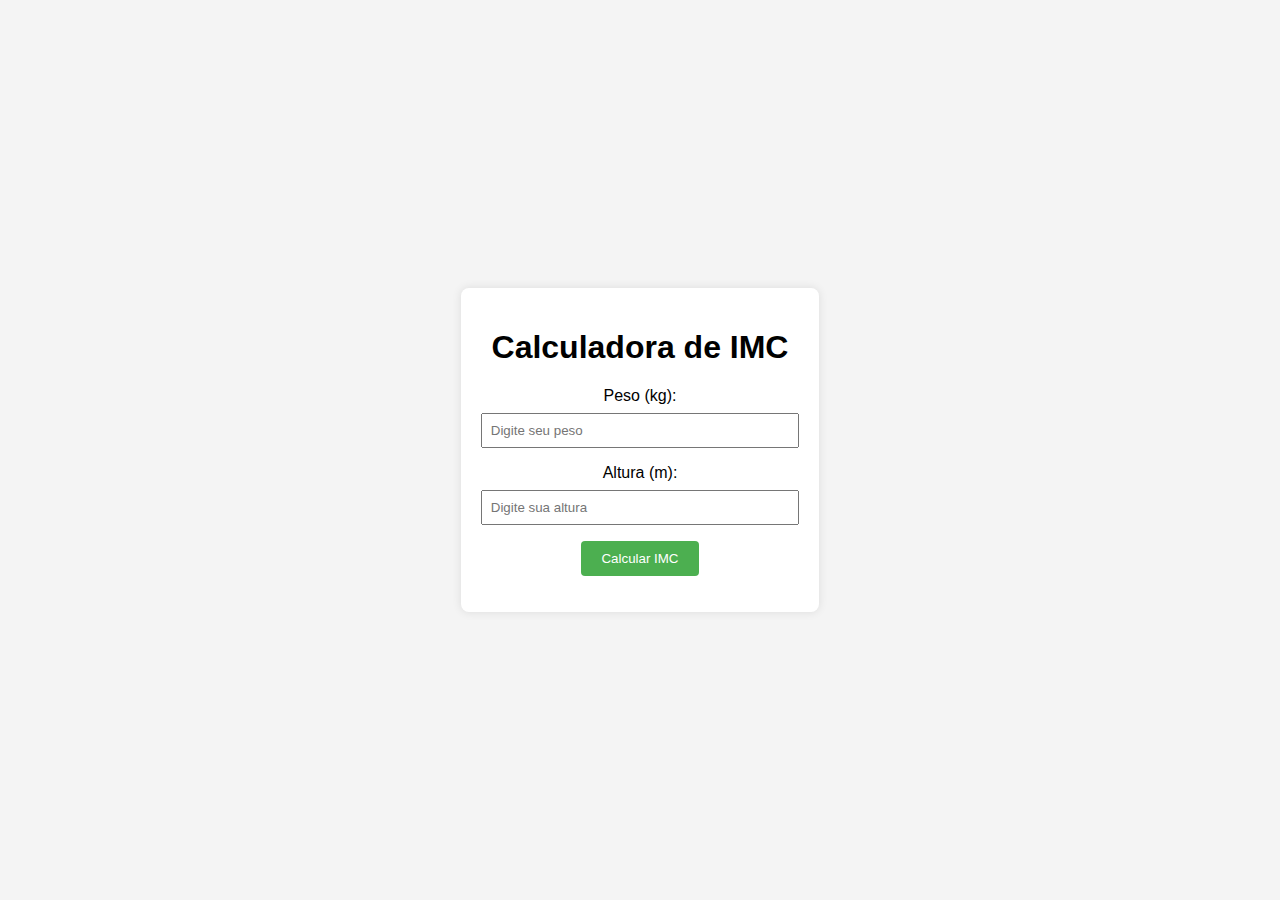
<file: projetos/CALCULADORA_IMC/index.html>
<!DOCTYPE html>
<html lang="PT-BR">
<head>
    <meta charset="UTF-8">
    <meta name="viewport" content="width=device-width, initial-scale=1.0">
    <link rel="stylesheet" href="./style_imc.css">
    <title>Calculadora de IMC</title>
</head>
<body>
    <div class="calculator">
        <h1>Calculadora de IMC</h1>
        <label for="weight">Peso (kg):</label>
        <input type="number" id="weight" placeholder="Digite seu peso">

        <label for="height">Altura (m):</label>
        <input type="number" id="height" placeholder="Digite sua altura">

        <button onclick="calcularIMC()">Calcular IMC</button>

        <div id="result"></div>
    </div>

    <script src="./calculadora.js"></script>
</body>
</html>
</file>
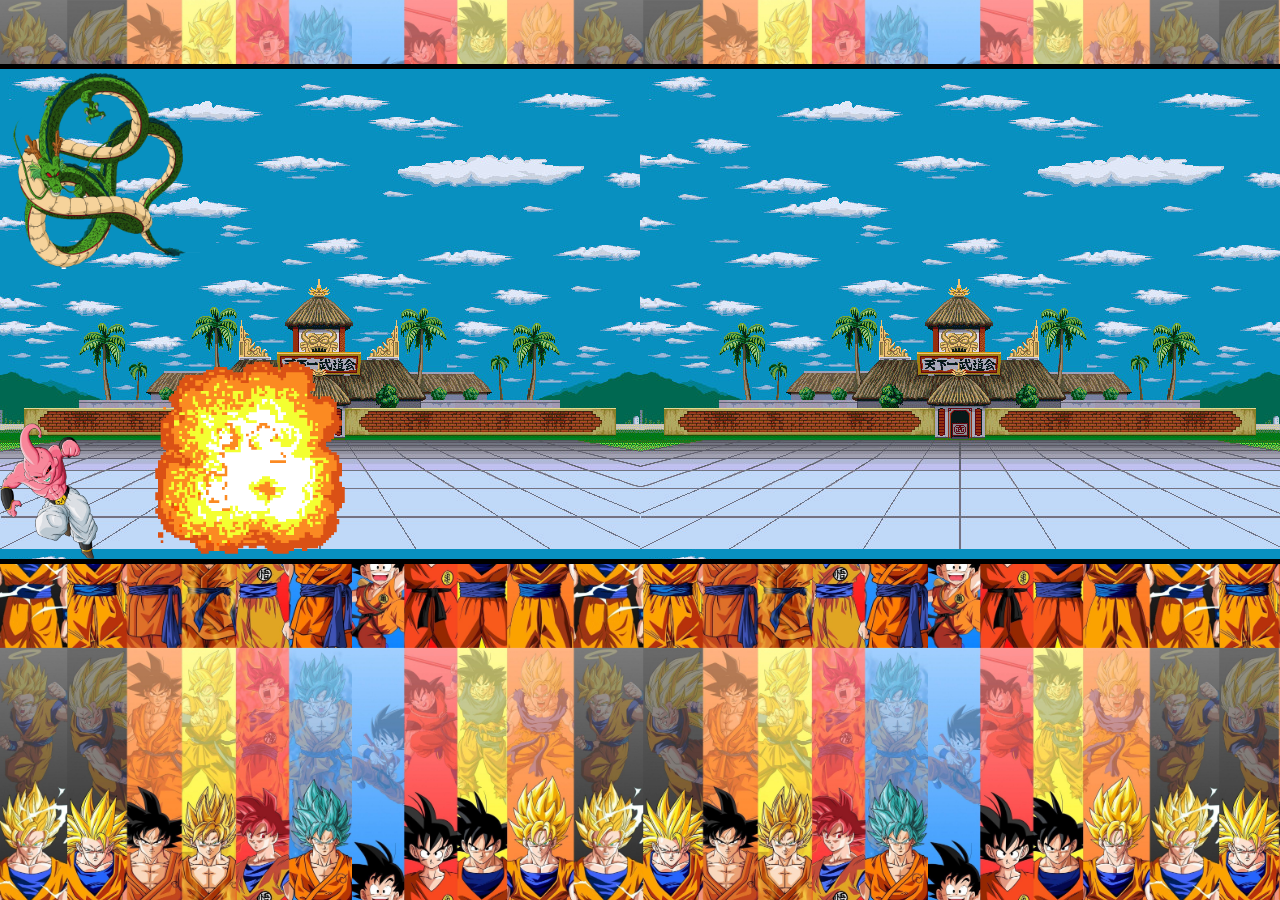
<file: projetos/DBZ_ADAPTAÇÃO_MARIO_GAME/index.html>
<!DOCTYPE html>
<html lang="pt-BR">
<head>
    <meta charset="UTF-8">
    <meta http-equiv="X-UA-Compatible" content="IE=edge">
    <meta name="viewport" content="width=device-width, initialscale=1.0">
            <link rel="stylesheet" href="./CSS/style_adap.css">
<title>JavaScript Mario</title>
</head>
    <body>
        <div class="palco-game">
            <img src="./IMG_ADAPTACAO/shen.png" class="shen">
            <img src="./IMG_ADAPTACAO/goku.gif" class="goku">
            <img src="./IMG_ADAPTACAO/madimbu.png" class="madimbu">
        </div>
    </body>
<script src="./JS/script.js"></script>
</html>
</file>
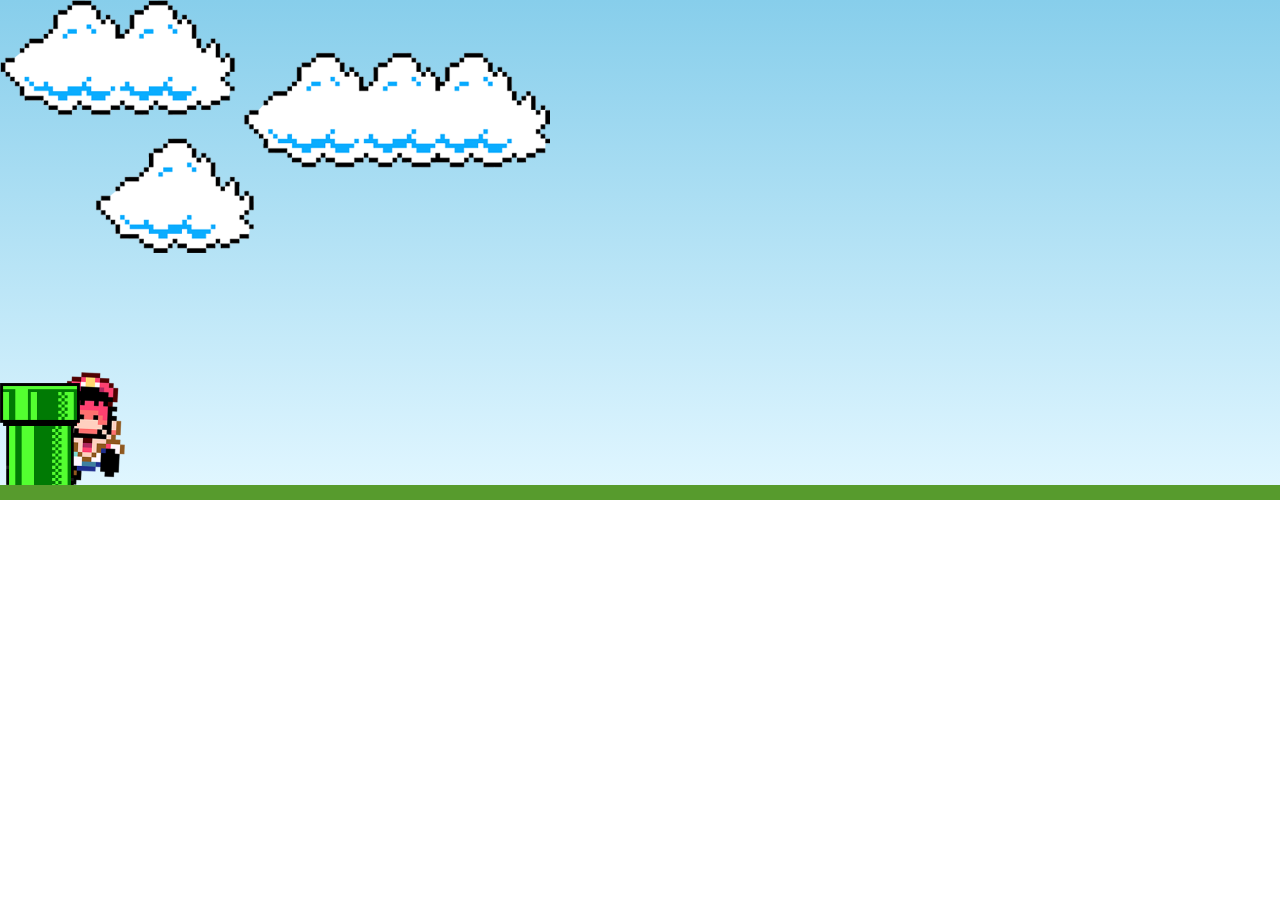
<file: projetos/MARIO_GAME/index.html>
<!DOCTYPE html>
<html lang="pt-BR">
<head>
    <meta charset="UTF-8">
    <meta http-equiv="X-UA-Compatible" content="IE=edge">
    <meta name="viewport" content="width=device-width, initialscale=1.0">
            <link rel="stylesheet" href="./CSS/style_mario.css">
<title>JavaScript Mario</title>
</head>
    <body>
        <div class="palco-game">
            <img src="./IMG/nuvem.png" class="nuvem">
            <img src="./IMG/mario.gif" class="mario">
            <img src="./IMG/cano.png" class="cano">
        </div>
    </body>
<script src="./JS/script.js"></script>
</html>
</file>
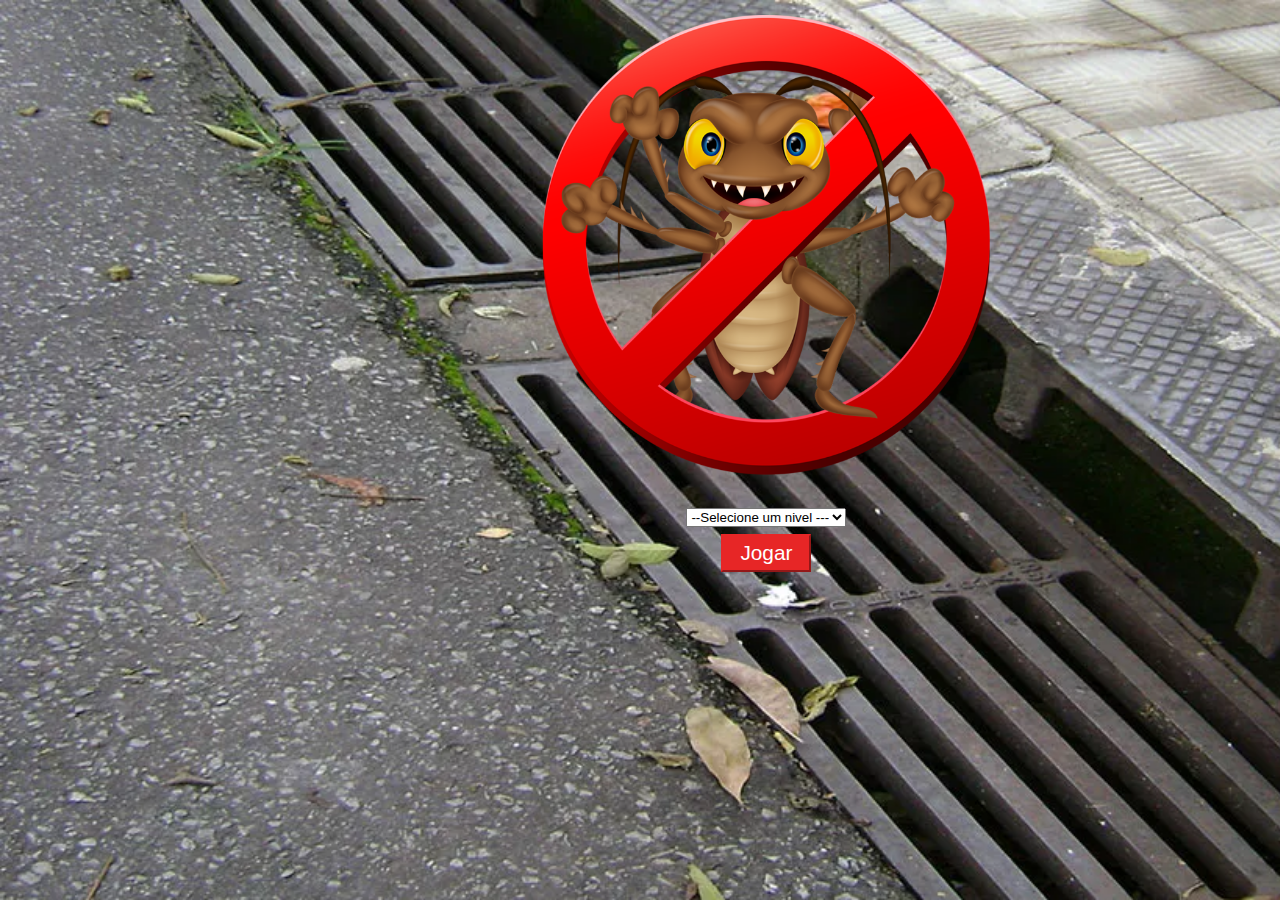
<file: projetos/MATA_BARATA/index.html>
<!DOCTYPE html>
<html lang="pt.br">

<head>
    <meta charset="UTF-8">
    <title>Mata Barata</title>
    <link rel="stylesheet" href="./css/style_mata.css">

    <script>
        function iniciaJogo() {
            if (document.getElementById('nivel').value == "") {
                alert("Selecione um Nivel para iniciar o jogo")
                return false
            } else {
                nivel = document.getElementById('nivel').value
                window.location.href = "app.html?" + nivel
            }
        }
    </script>
</head>

<body >

    <div id="container">
        <div id="corpo" class="corpo">
            <img src="./img/game.png" class="imggame">
            <br>

            <select id="nivel" name="nivel" id="nivel">
                <option value="" selected>--Selecione um nivel ---</option>
                <option value="normal">Normal</option>
                <option value="medio">Medio</option>
                <option value="Bruce-Lee">Bruce-Lee</option>
            </select>
            <br>
            <input type="button" onclick="iniciaJogo()" class="btn_jogo" value="Jogar">

        </div>
    </div>
</body>

</html>
</file>
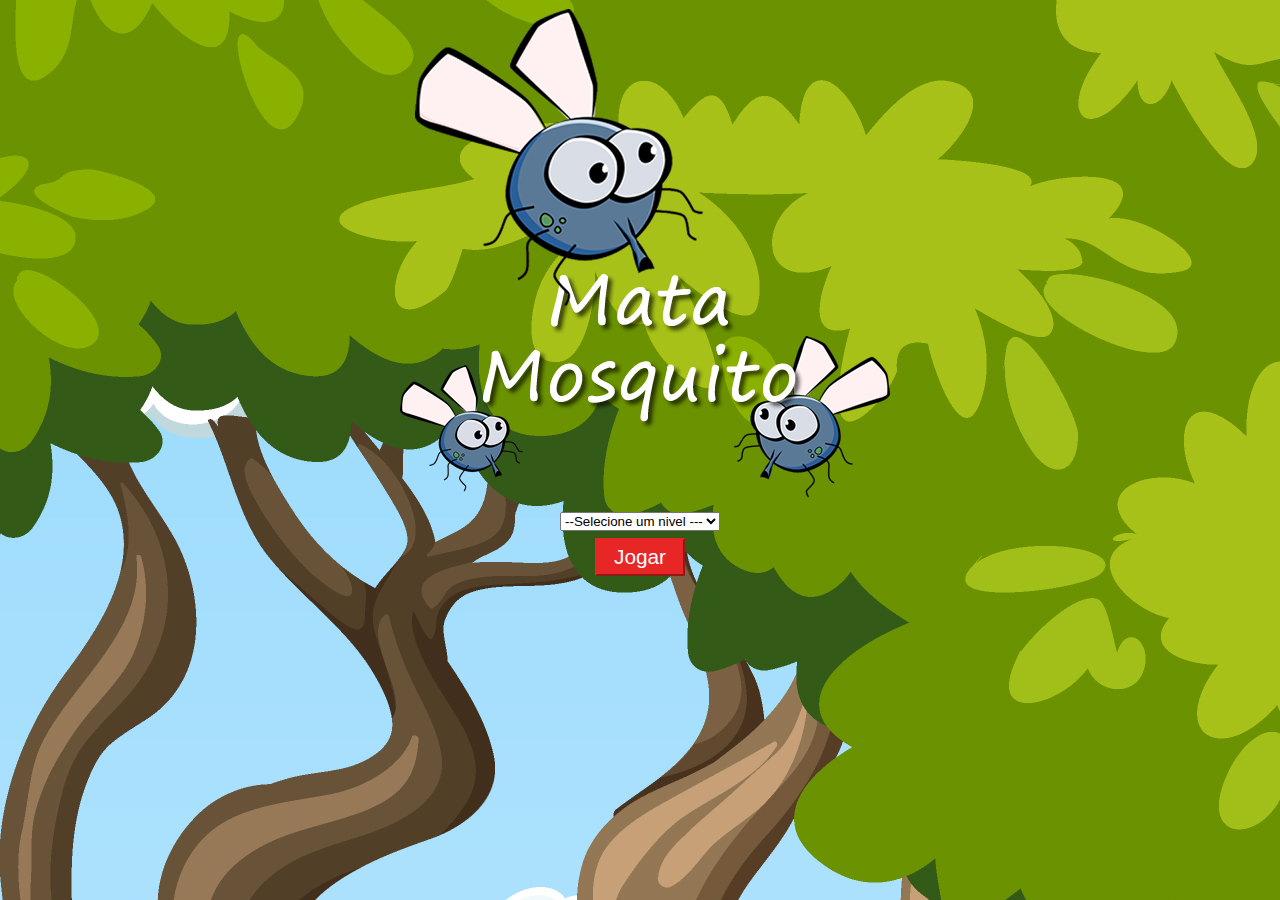
<file: projetos/MATA_MOSQUITO/index.html>
<!DOCTYPE html>
<html lang="pt.br">

<head>
    <meta charset="UTF-8">
    <title>Mata mosquito</title>
    <link rel="stylesheet" href="./css/style_mata.css">

    <script>
        function iniciaJogo() {
            if (document.getElementById('nivel').value == "") {
                alert("Selecione um Nivel para iniciar o jogo")
                return false
            } else {
                nivel = document.getElementById('nivel').value
                window.location.href = "app.html?" + nivel
            }
        }
    </script>
</head>

<body >

    <div id="container">
        <div id="corpo">
            <img src="./img/game.png">
            <br>

            <select id="nivel" name="nivel" id="nivel">
                <option value="" selected>--Selecione um nivel ---</option>
                <option value="normal">Normal</option>
                <option value="medio">Medio</option>
                <option value="ChuckNorris">ChuckNorris</option>
            </select>
            <br>
            <input type="button" onclick="iniciaJogo()" class="btn_jogo" value="Jogar">

        </div>
    </div>
</body>

</html>
</file>
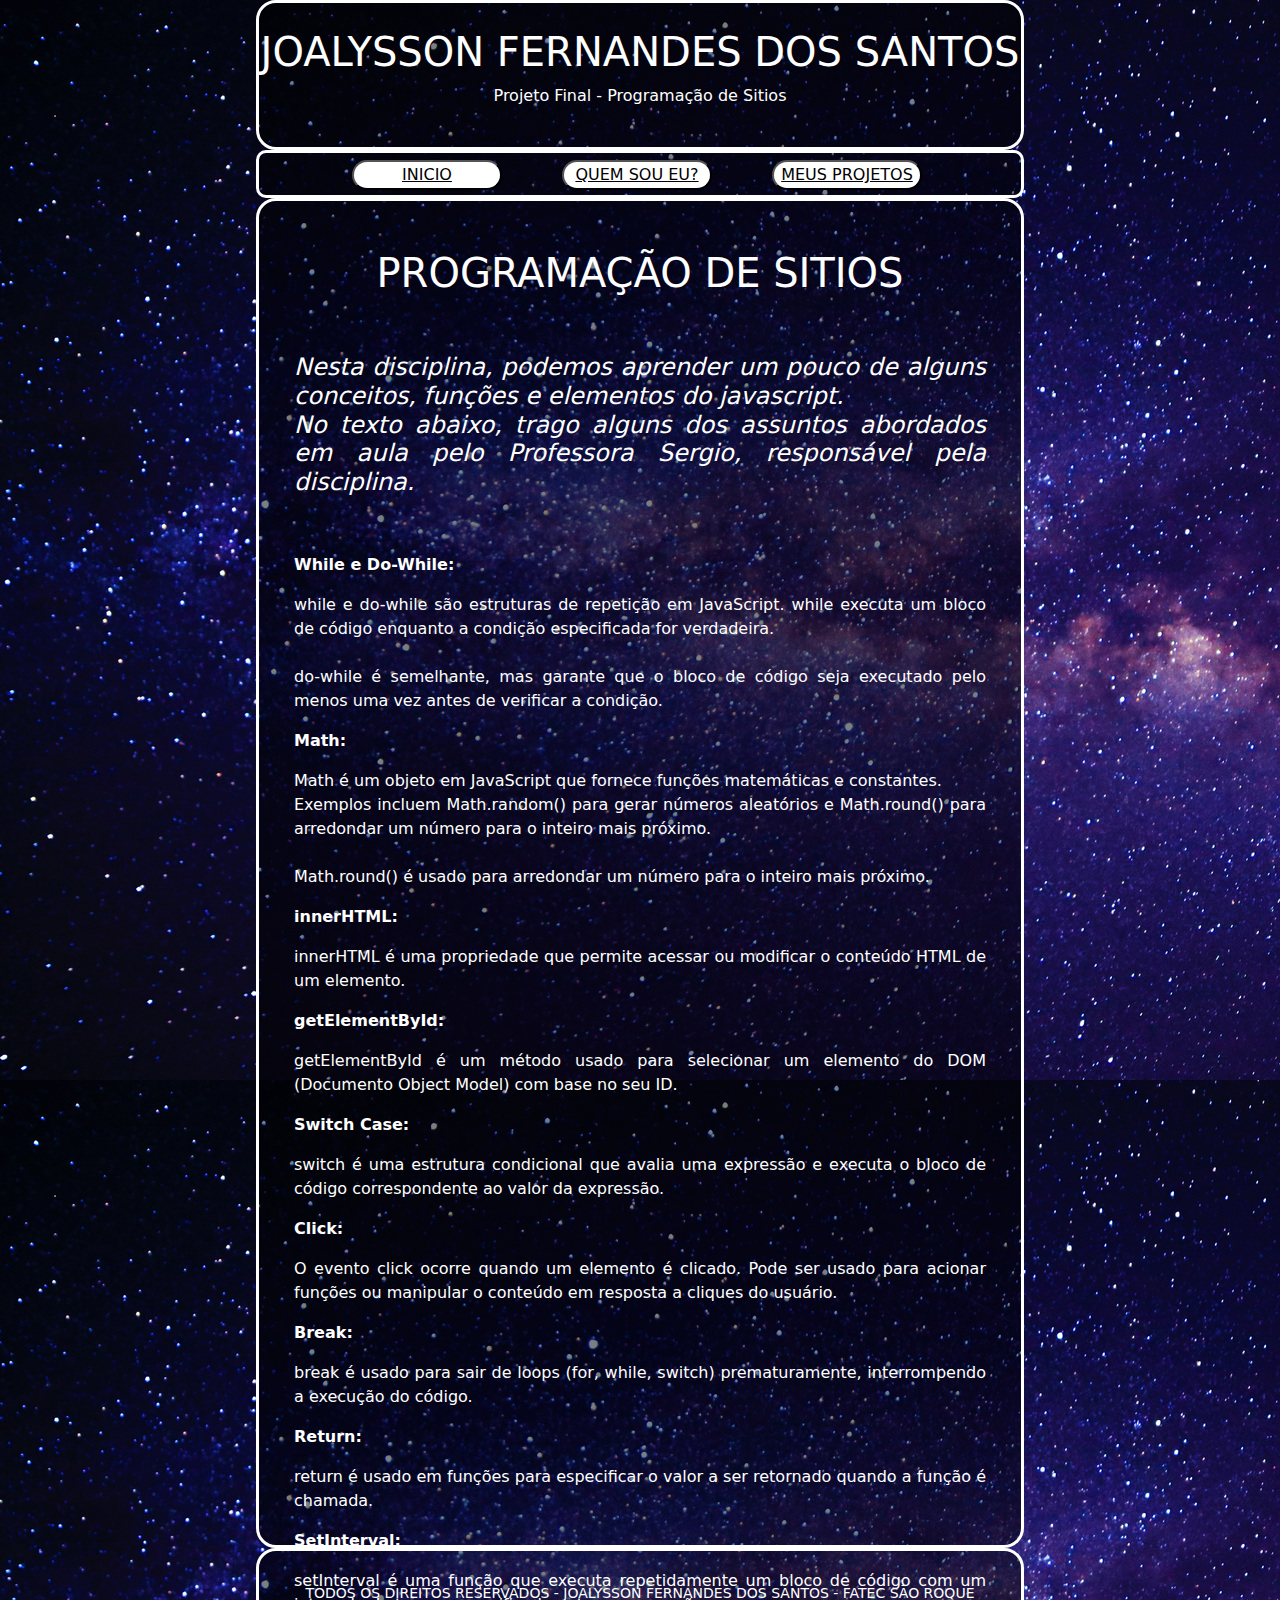
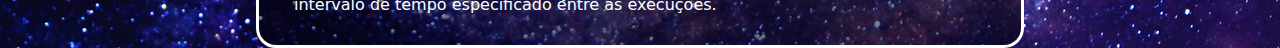
<file: portifolio/1_INDEX.html>
<!DOCTYPE html>
<html lang="PT-BR">

<head>
    <meta charset="UTF-8">
    <meta name="viewport" content="width=device-width, initial-scale=1.0">
    <title>HOME</title>
    <link rel="stylesheet" href="https://cdn.jsdelivr.net/npm/bootstrap@5.1.0/dist/css/bootstrap.min.css">

    <link rel="stylesheet" href="./CSS/style_portifolio.css">

</head>

<body>

    <div class="cabeca">


        <div class="conteudo_cabeca"> 
            <h1>JOALYSSON FERNANDES DOS SANTOS</h1>
            <p>Projeto Final - Programação de Sitios</p>
        </div>
    
    
    </div>

    <nav class="nav">

        <ul class="ul">
                <button class="botao_nav"> <a href="./1_INDEX.html" class="anav"> INICIO </a> </button> 
                <button class="botao_nav"> <a href="./2_QUEM.html" class="anav"> QUEM SOU EU? </a></button>
                <button class="botao_nav"> <a href="./3_PROJETOS.html" class="anav"> MEUS PROJETOS </a></button>  
        </ul>

        

    </nav>

    <div class="article-index">
    <br>
    <br>

    <H1>PROGRAMAÇÃO DE SITIOS</H1>
    <div><br><br></div> 
    <H4 div class="textoprojeto"> <i>Nesta disciplina, podemos aprender um pouco de alguns conceitos, funções e elementos do javascript. <br> No texto abaixo, trago alguns dos assuntos abordados em aula pelo Professora Sergio, responsável pela disciplina. </i></H4>
    <div><br><br></div> 

    <div class="textoprojeto"><p> <b>While e Do-While: </b> 
</p>

<p>while e do-while são estruturas de repetição em JavaScript.
  while executa um bloco de código enquanto a condição especificada for verdadeira.
  <br> <br>

do-while é semelhante, mas garante que o bloco de código seja executado pelo menos uma vez antes de verificar a condição.  
 </p> </div>




<div class="textoprojeto"><p> <b>Math: </b></p>

<p>Math é um objeto em JavaScript que fornece funções matemáticas e constantes. <br>

Exemplos incluem Math.random() para gerar números aleatórios e Math.round() para arredondar um número para o inteiro mais próximo.
<br><br>

Math.round() é usado para arredondar um número para o inteiro mais próximo.

 </p> </div>



 <div class="textoprojeto"> <p><b>innerHTML: </b> </p>

<p> innerHTML é uma propriedade que permite acessar ou modificar o conteúdo HTML de um elemento.</p></div>


<div class="textoprojeto"><p><b>getElementById: </b> </p>

<p>getElementById é um método usado para selecionar um elemento do DOM (Documento Object Model) com base no seu ID. </p> </div>



<div class="textoprojeto"><p> <b> Switch Case: </b></p>

<p> switch é uma estrutura condicional que avalia uma expressão e executa o bloco de código correspondente ao valor da expressão.</p> </div>


<div class="textoprojeto"> <p><b>Click:  </b></p>

<p>O evento click ocorre quando um elemento é clicado. Pode ser usado para acionar funções ou manipular o conteúdo em resposta a cliques do usuário. </p> </div>



<div class="textoprojeto"><p> <b>Break: </b></p>

<p>break é usado para sair de loops (for, while, switch) prematuramente, interrompendo a execução do código. </p> </div>



<div class="textoprojeto"> <p> <b>Return: </b></p>

<p>return é usado em funções para especificar o valor a ser retornado quando a função é chamada. </p></div>



<div class="textoprojeto"><p> <b>SetInterval: </b></p>

<p>setInterval é uma função que executa repetidamente um bloco de código com um intervalo de tempo especificado entre as execuções. </p> </div>


    

    


    </div>

    <div class="footer">

        <small>TODOS OS DIREITOS RESERVADOS - JOALYSSON FERNANDES DOS SANTOS - FATEC SÃO ROQUE </small>
        
        </div>
    
</body>
</html>
</file>
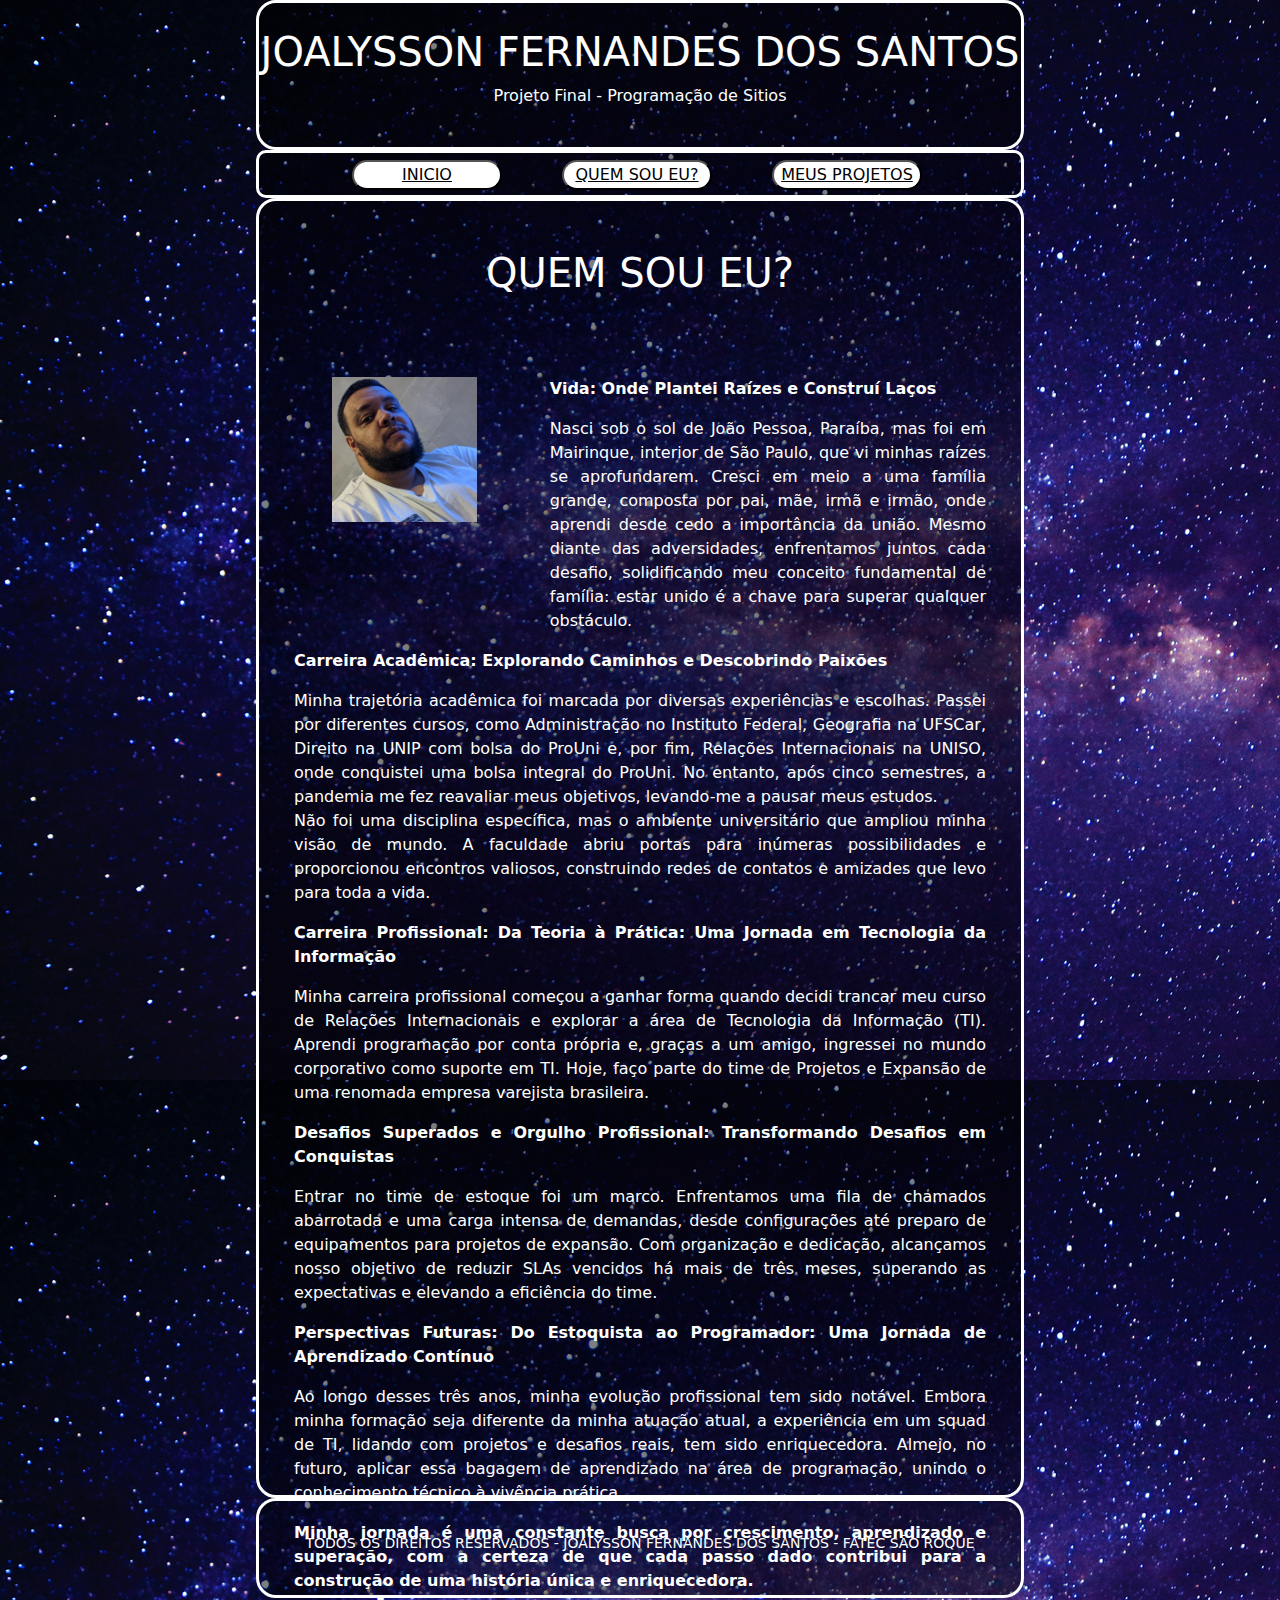
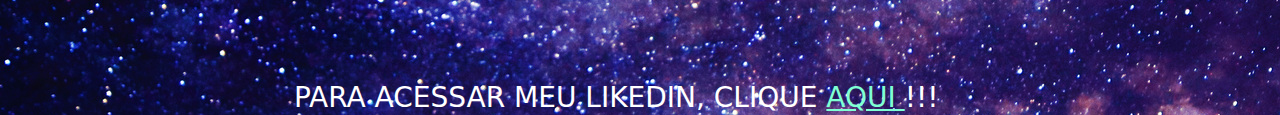
<file: portifolio/2_QUEM.html>
<!DOCTYPE html>
<html lang="PT-BR">

<head>
    <meta charset="UTF-8">
    <meta name="viewport" content="width=device-width, initial-scale=1.0">
    <title>QUEM EU SOU?</title>
    <link rel="stylesheet" href="https://cdn.jsdelivr.net/npm/bootstrap@5.1.0/dist/css/bootstrap.min.css">

    <link rel="stylesheet" href="./CSS/style_portifolio.css">

</head>
<body>
    <body>

        <div class="cabeca">
    
    
            <div class="conteudo_cabeca"> 
                <h1>JOALYSSON FERNANDES DOS SANTOS</h1>
                <p>Projeto Final - Programação de Sitios</p>
            </div>
        
        
        </div>
    
        <nav class="nav">
    
            <ul class="ul">
                <button class="botao_nav"> <a href="./1_INDEX.html" class="anav"> INICIO </a> </button> 
                <button class="botao_nav"> <a href="./2_QUEM.html" class="anav"> QUEM SOU EU? </a></button>
                <button class="botao_nav"> <a href="./3_PROJETOS.html" class="anav"> MEUS PROJETOS </a></button>  
        </ul>
    
            
    
        </nav>
    
        <div class="article-quem">
        <br>
        <br>
    
        <H1>QUEM SOU EU?</H1>

        <div><br><br><br></div> 

        <div class="vidaFoto">

        

                <div class="minhafoto"> 
                    <img src="./IMG/eu.jpg" class="eu">
                </div>

                <div class="vida">
                        <p><B>Vida: Onde Plantei Raízes e Construí Laços </B> </p>    
                        <p> Nasci sob o sol de João Pessoa, Paraíba, mas foi em Mairinque, interior de São Paulo, que vi minhas raízes se aprofundarem. Cresci em meio a uma família grande, composta por pai, mãe, irmã e irmão, onde aprendi desde cedo a importância da união. Mesmo diante das adversidades, enfrentamos juntos cada desafio, solidificando meu conceito fundamental de família: estar unido é a chave para superar qualquer obstáculo.</p>
                </div>      
        </div>

        <div class="textoquem">
        <p> <B>Carreira Acadêmica: Explorando Caminhos e Descobrindo Paixões </B></p>    
        <p> Minha trajetória acadêmica foi marcada por diversas experiências e escolhas. Passei por diferentes cursos, como Administração no Instituto Federal, Geografia na UFSCar, Direito na UNIP com bolsa do ProUni e, por fim, Relações Internacionais na UNISO, onde conquistei uma bolsa integral do ProUni. No entanto, após cinco semestres, a pandemia me fez reavaliar meus objetivos, levando-me a pausar meus estudos. <br> Não foi uma disciplina específica, mas o ambiente universitário que ampliou minha visão de mundo. A faculdade abriu portas para inúmeras possibilidades e proporcionou encontros valiosos, construindo redes de contatos e amizades que levo para toda a vida.</p>

        </div>

        

        <div class="textoquem">
            <p><B>Carreira Profissional: Da Teoria à Prática: Uma Jornada em Tecnologia da Informação </B></p>

        <P>Minha carreira profissional começou a ganhar forma quando decidi trancar meu curso de Relações Internacionais e explorar a área de Tecnologia da Informação (TI). Aprendi programação por conta própria e, graças a um amigo, ingressei no mundo corporativo como suporte em TI. Hoje, faço parte do time de Projetos e Expansão de uma renomada empresa varejista brasileira.</P>
        </div>
        

        
        <div class="textoquem"> 
        <p><B>Desafios Superados e Orgulho Profissional: Transformando Desafios em Conquistas </B> </p>
        <P> Entrar no time de estoque foi um marco. Enfrentamos uma fila de chamados abarrotada e uma carga intensa de demandas, desde configurações até preparo de equipamentos para projetos de expansão. Com organização e dedicação, alcançamos nosso objetivo de reduzir SLAs vencidos há mais de três meses, superando as expectativas e elevando a eficiência do time.</P>
        </div>
        
        <div class="textoquem">
           <p><B>Perspectivas Futuras: Do Estoquista ao Programador: Uma Jornada de Aprendizado Contínuo </B> </p>
        <P> Ao longo desses três anos, minha evolução profissional tem sido notável. Embora minha formação seja diferente da minha atuação atual, a experiência em um squad de TI, lidando com projetos e desafios reais, tem sido enriquecedora. Almejo, no futuro, aplicar essa bagagem de aprendizado na área de programação, unindo o conhecimento técnico à vivência prática.</P> 
        </div>
        
        <div class="textoquem"> 
        <P><B> Minha jornada é uma constante busca por crescimento, aprendizado e superação, com a certeza de que cada passo dado contribui para a construção de uma história única e enriquecedora.</B></P>
        </div>   
        
        
        <div><br><br><br></div> 

        <div class="textoquem">

            <h3>PARA ACESSAR MEU LIKEDIN, CLIQUE <a class=" aprojetos" href="https://www.linkedin.com/in/joalyssonfernandes/" target="_blank"> AQUI </a>!!!</h3>
            
        </div>
    
    
        </div>
        
        
        <div class="footer">
    
            <small>TODOS OS DIREITOS RESERVADOS - JOALYSSON FERNANDES DOS SANTOS - FATEC SÃO ROQUE </small>
            
            </div>
        
    </body>
    </html>
</file>
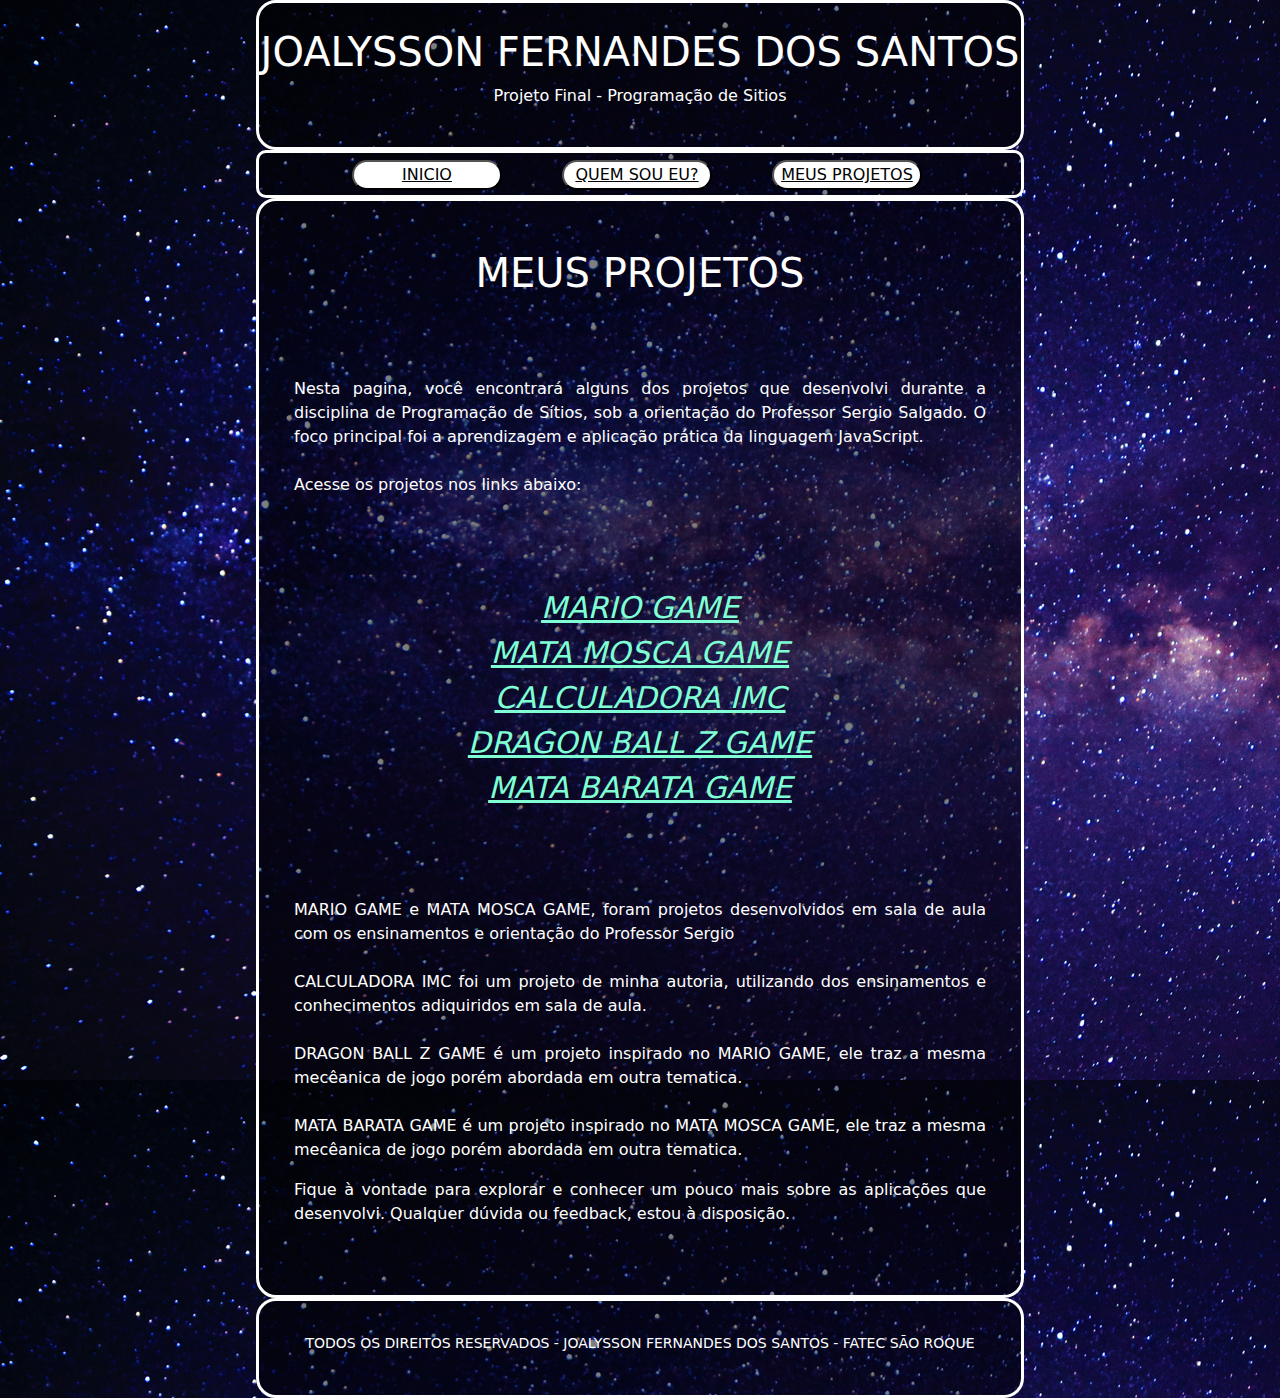
<file: portifolio/3_PROJETOS.html>
<!DOCTYPE html>
<html lang="PT-BR">

<head>
    <meta charset="UTF-8">
    <meta name="viewport" content="width=device-width, initial-scale=1.0">
    <title>MEUS PROJETOS</title>
    <link rel="stylesheet" href="https://cdn.jsdelivr.net/npm/bootstrap@5.1.0/dist/css/bootstrap.min.css">

    <link rel="stylesheet" href="./CSS/style_portifolio.css">
</head>
<body>
    <body>

        <div class="cabeca">
    
    
            <div class="conteudo_cabeca"> 
                <h1>JOALYSSON FERNANDES DOS SANTOS</h1>
                <p>Projeto Final - Programação de Sitios</p>
            </div>
        
        
        </div>
    
        <nav class="nav">

            <ul class="ul">
                <button class="botao_nav"> <a href="./1_INDEX.html" class="anav"> INICIO </a> </button> 
                <button class="botao_nav"> <a href="./2_QUEM.html" class="anav"> QUEM SOU EU? </a></button>
                <button class="botao_nav"> <a href="./3_PROJETOS.html" class="anav"> MEUS PROJETOS </a></button>  
        </ul>
    
            
    
        </nav>

    
        <div class="article-projetos">
        <br>
        <br>
    
        <H1>MEUS PROJETOS</H1>
    
        <div><br><br><br></div> 

        <div class="textoprojeto">
                    <p>
                    Nesta pagina, você encontrará alguns dos projetos que desenvolvi durante a disciplina de Programação de Sítios, sob a orientação do Professor Sergio Salgado. O foco principal foi a aprendizagem e aplicação prática da linguagem JavaScript.
                    <br><br>

                    Acesse os projetos nos links abaixo:
                    </p>
        </div>

        <div><br><br><br></div> 

        <div class="linkprojeto">
            
            <p class="linksporjetos">
                <a class="aprojetos" href="../projetos/MARIO_GAME/index.html" target="_blank">MARIO GAME</a> 
                <br>

            <a class="aprojetos" href="../projetos/MATA_MOSQUITO/index.html" target="_blank">MATA MOSCA GAME</a>
                 <br>

            <a class="aprojetos" href="../projetos/CALCULADORA_IMC/index.html" target="_blank">CALCULADORA IMC</a>
            
                <br> 

            <a class="aprojetos" href="../projetos/DBZ_ADAPTAÇÃO_MARIO_GAME/index.html" target="_blank">DRAGON BALL Z GAME</a>
                 <br>

            <a class="aprojetos" href="../projetos/MATA_BARATA/index.html" target="_blank" >MATA BARATA GAME</a> 
               <br>       

             </p>

        </div>
        <div><br><br><br></div> 

        <div class="textoprojeto">
                    <p>
                    MARIO GAME e MATA MOSCA GAME, foram projetos desenvolvidos em sala de aula com os ensinamentos e orientação do Professor Sergio<br><br>
                    CALCULADORA IMC foi um projeto de minha autoria, utilizando dos ensinamentos e conhecimentos adiquiridos em sala de aula. <br><br>
                    DRAGON BALL Z GAME é um projeto inspirado no MARIO GAME, ele traz a mesma mecêanica de jogo porém abordada em outra tematica. <br><br>
                    MATA BARATA GAME é um projeto inspirado no MATA MOSCA GAME, ele traz a mesma mecêanica de jogo porém abordada em outra tematica.
                    </p>
        </div>

        <div class="textoprojeto">
            <p>
                Fique à vontade para explorar e conhecer um pouco mais sobre as aplicações que desenvolvi. Qualquer dúvida ou feedback, estou à disposição.            
            </p>

        </div>

        
    
        
    
    
        </div>
    
        <div class="footer">
    
            <small>TODOS OS DIREITOS RESERVADOS - JOALYSSON FERNANDES DOS SANTOS - FATEC SÃO ROQUE </small>
            
            </div>
        
    </body>
    </html>
</file>
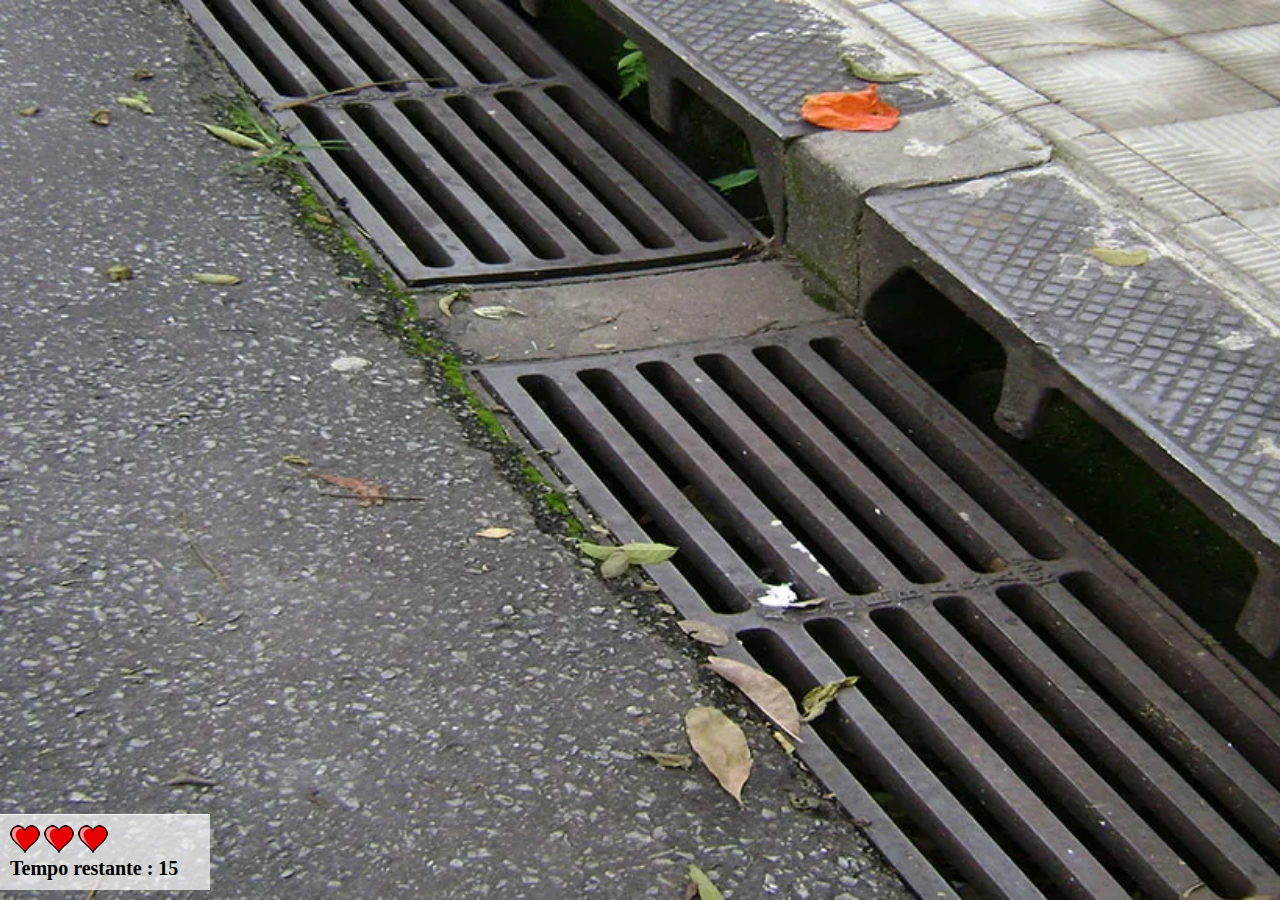
<file: projetos/MATA_BARATA/app.html>
<!DOCTYPE html>
<html lang="PT-BR">

<head>
    <meta charset="UTF-8">
    <title>Mata Barata</title>
    <link rel="stylesheet" href="./css/style_mata.css">
    <script src="./js/jogo.js"></script>
</head>

<body onresize="ajustatamanhopalcojogo()">
    <div class="painel">
        <div class="vidas">
            <img id="v1" src="./img/coracao_cheio.png">
            <img id="v2" src="./img/coracao_cheio.png">
            <img id="v3" src="./img/coracao_cheio.png">
        </div>
        <div class="cronometro"> Tempo restante : <span id="cronometro"></span></div>
    </div>

    <script>
        document.getElementById('cronometro').innerHTML = tempo
        var criabarata = setInterval(function() {posicaoRandomica()}, intervalocriabarata);
    </script>

</body>

</html>
</file>
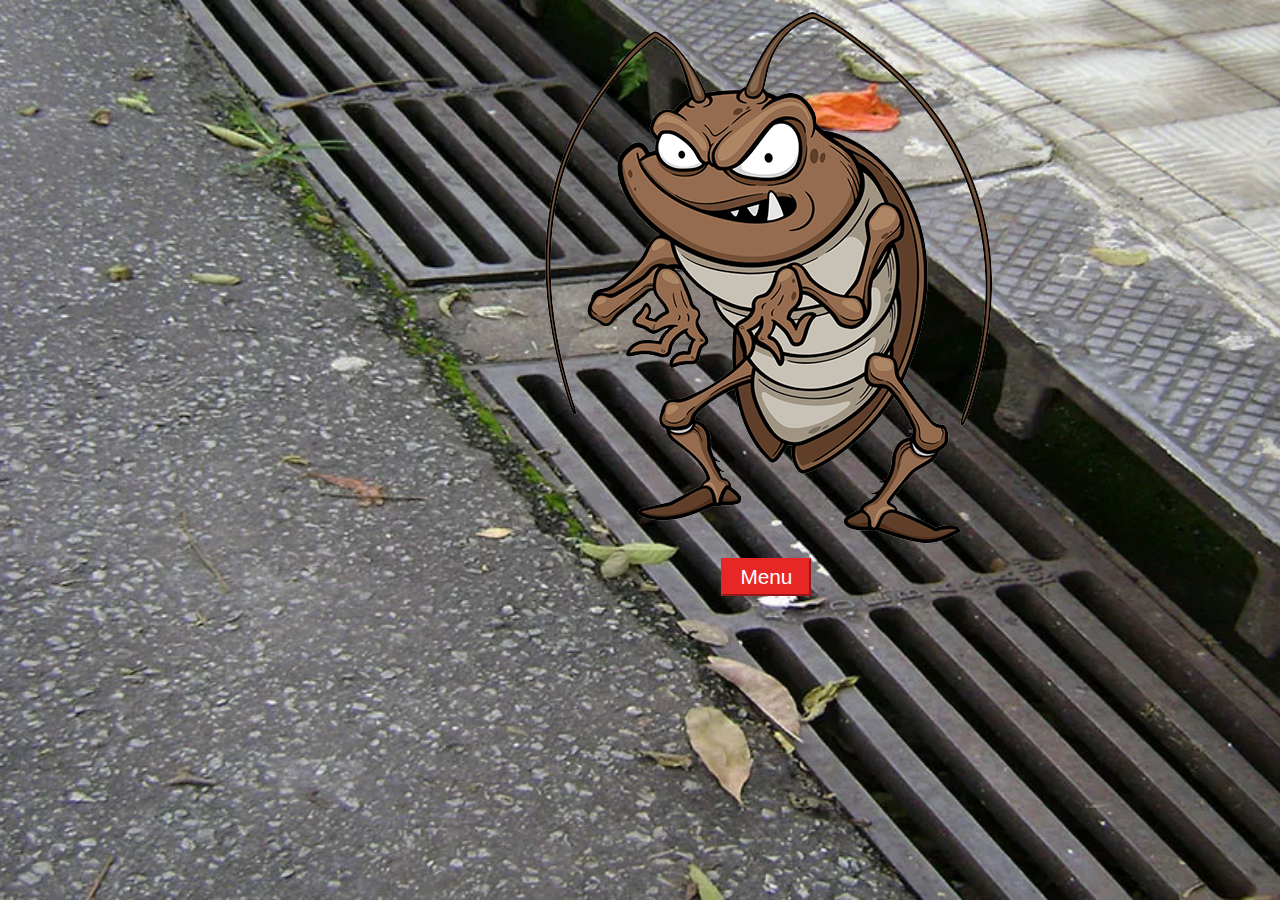
<file: projetos/MATA_BARATA/gameOver.html>
<!DOCTYPE html>
<html lang="pt-br">

<head>
    <meta charset="UTF-8">
    <title>Game Over</title>
    <link rel="stylesheet" href="./css/style_mata.css">
</head>

<body onresize="ajustatamanhopalcojogo()">

    <div id="container">
        <div id="corpo">
            <img src="./img/game_over.png"> <br>
           <a href="./index.html"> <button class="btn_jogo">Menu</button></a>
        </div>
    </div>
</body>

</html>
</file>
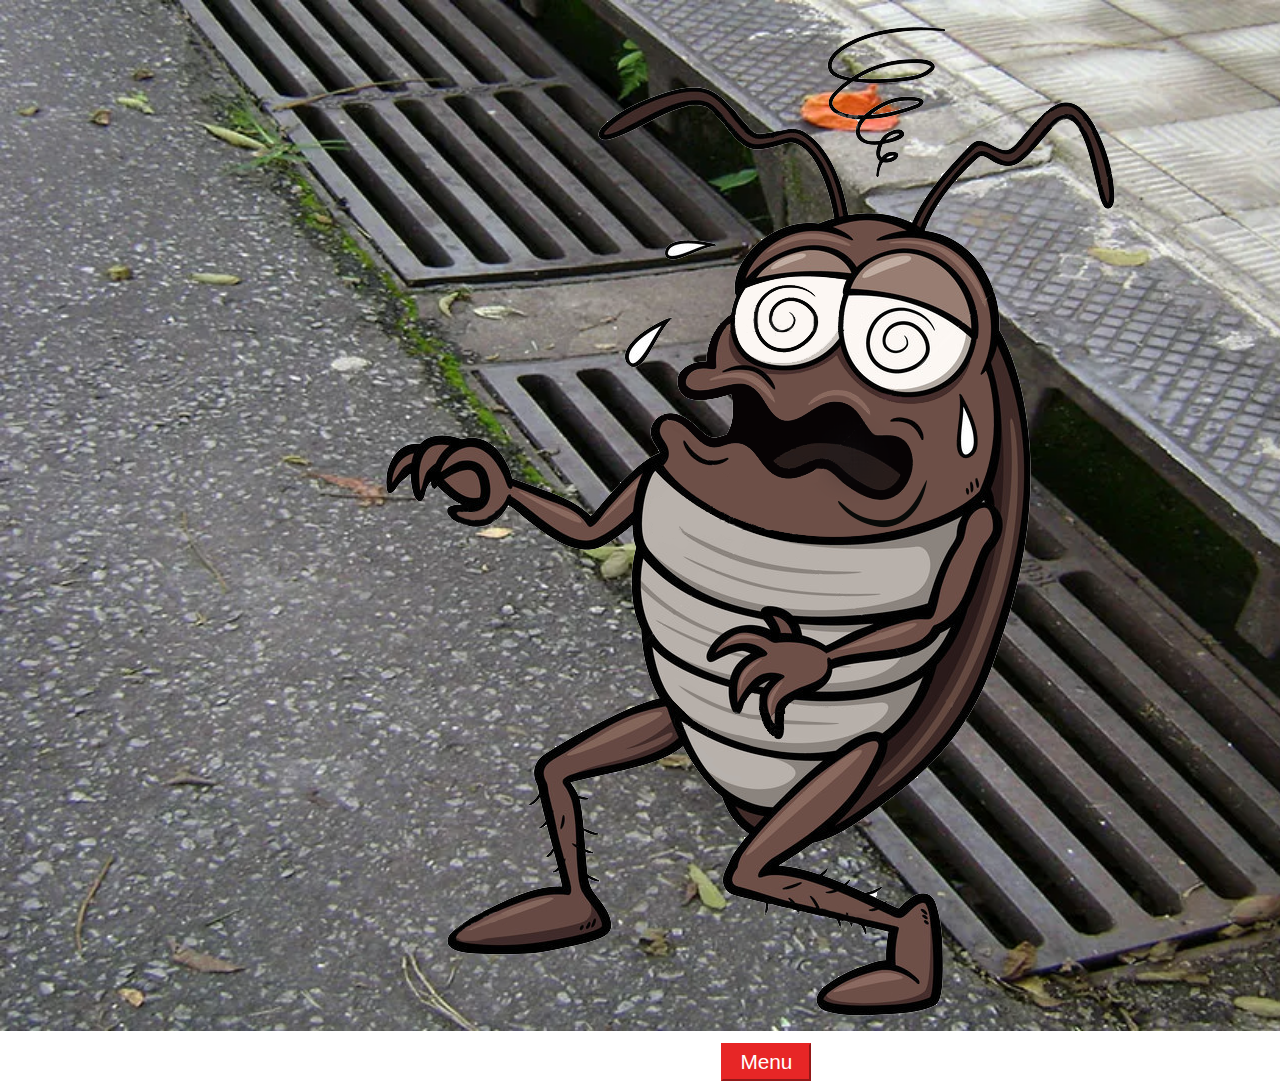
<file: projetos/MATA_BARATA/vitoria.html>
<!DOCTYPE html>
<html lang="pt-br">

<head>
    <meta charset="UTF-8">
    <title>Game Over</title>
    <link rel="stylesheet" href="./css/style_mata.css">

</head>

<body onresize="ajustatamanhopalcojogo()">

    <div id="container">
        <div id="corpo">
            <img src="./img/vitoria.png"> <br>
           <a href="./index.html"> <button class="btn_jogo">Menu</button></a>
        </div>
    </div>
</body>

</html>
</file>
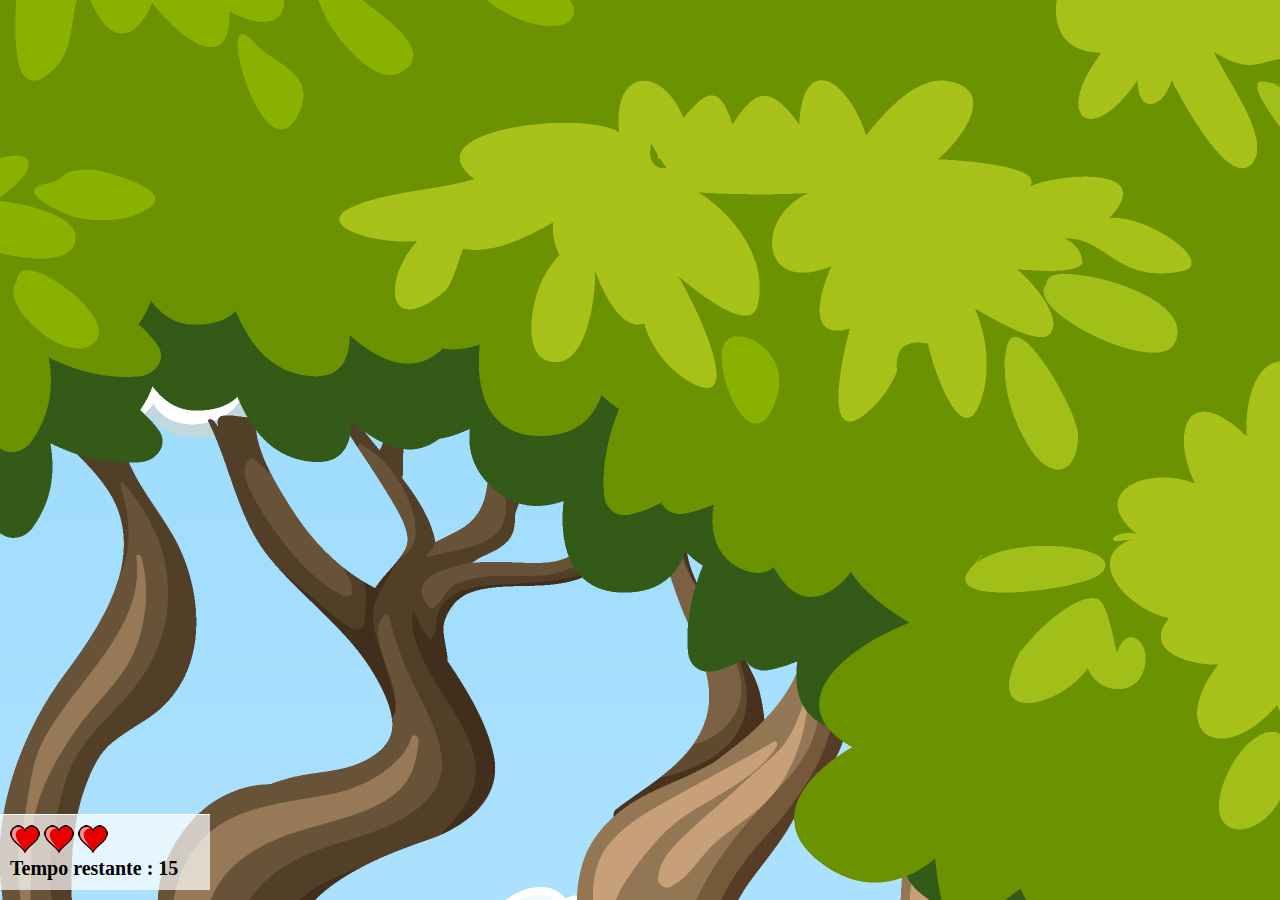
<file: projetos/MATA_MOSQUITO/app.html>
<!DOCTYPE html>
<html lang="PT-BR">

<head>
    <meta charset="UTF-8">
    <title>Mata mosquito</title>
    <link rel="stylesheet" href="./css/style_mata.css">
    <script src="./js/jogo.js"></script>
</head>

<body onresize="ajustatamanhopalcojogo()">
    <div class="painel">
        <div class="vidas">
            <img id="v1" src="./img/coracao_cheio.png">
            <img id="v2" src="./img/coracao_cheio.png">
            <img id="v3" src="./img/coracao_cheio.png">
        </div>
        <div class="cronometro"> Tempo restante : <span id="cronometro"></span></div>
    </div>

    <script>
        document.getElementById('cronometro').innerHTML = tempo
        var criamosca = setInterval(function() {posicaoRandomica()}, intervalocriamosca);
    </script>

</body>

</html>
</file>
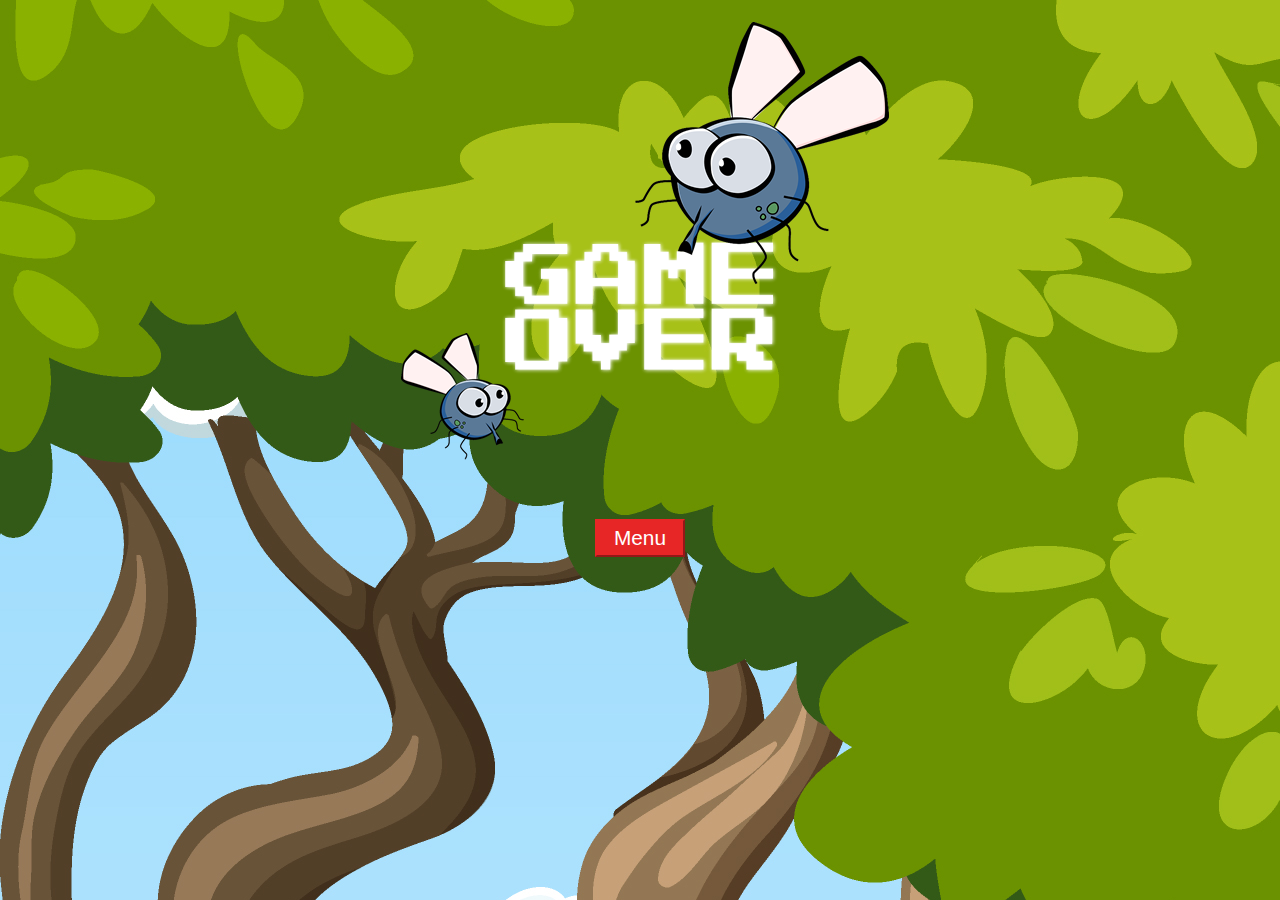
<file: projetos/MATA_MOSQUITO/gameOver.html>
<!DOCTYPE html>
<html lang="pt-br">

<head>
    <meta charset="UTF-8">
    <title>Game Over</title>
    <link rel="stylesheet" href="./css/style_mata.css">
</head>

<body onresize="ajustatamanhopalcojogo()">

    <div id="container">
        <div id="corpo">
            <img src="/projetos/MATA_MOSQUITO/img/game_over.png"> <br>
           <a href="/projetos/MATA_MOSQUITO/index.html"> <button class="btn_jogo">Menu</button></a>
        </div>
    </div>
</body>

</html>
</file>
<file: projetos/CALCULADORA_IMC/style_imc.css>
body {
    font-family: Arial, sans-serif;
    background-color: #f4f4f4;
    display: flex;
    align-items: center;
    justify-content: center;
    height: 100vh;
    margin: 0;
}

.calculator {
    background-color: #fff;
    padding: 20px;
    border-radius: 8px;
    box-shadow: 0 0 10px rgba(0, 0, 0, 0.1);
    text-align: center;
}

label {
    display: block;
    margin-bottom: 8px;
}

input {
    width: 100%;
    padding: 8px;
    margin-bottom: 16px;
    box-sizing: border-box;
}

button {
    background-color: #4caf50;
    color: #fff;
    padding: 10px 20px;
    border: none;
    border-radius: 4px;
    cursor: pointer;
}

button:hover {
    background-color: #45a049;
}

#result {
    font-weight: bold;
    margin-top: 16px;
}
</file>
<file: projetos/DBZ_ADAPTAÇÃO_MARIO_GAME/CSS/style_adap.css>
body{
    background-image: url(../IMG_ADAPTACAO/bg2.jpg);
    background-size: 45%;
    background-position-x: center;
    
   } 


*{
        padding: 0;
        margin: 0;
        padding: 0;
        box-sizing: border-box;
}

.palco-game {
    background-image:url(../IMG_ADAPTACAO/bg.jpg);   
    width: 100%;
    height: 500px;
    border-bottom: 5px solid black;
    border-top: 5px solid black;
    margin: 0 auto;
    position: relative;
    overflow: hidden;
    margin-top: 5%;
    
}

.madimbu {
    position: absolute;
    bottom: 0;
    width: 100px;
    animation: madimbu-animation 2s infinite linear;
}

@keyframes madimbu-animation {
    from {
        right: 0;
        right: -80px;
    }
    to {
        right: 100%;
    }
}

.goku {
    width: 200px;
    position: absolute;
    bottom: 0;
}

.pulo {
    animation: goku-animation 500ms ease-out;
}

@keyframes goku-animation {
    0% {
        bottom: 0;
    }
    40% {
        bottom: 180px;
    }
    50% {
        bottom: 180px;
    }
    60% {
        bottom: 180px;
    }
    100% {
        bottom: 0;
    }
}

.shen {
    position: absolute;
    width: 200px;
    animation: shen-animation 10s infinite linear;
}

@keyframes shen-animation {
    from {
        right: -550px;
    }
    to {
        right: 100%;
    }
}
</file>
<file: projetos/MARIO_GAME/CSS/style_mario.css>
*{
        padding: 0;
        margin: 0;
        padding: 0;
        box-sizing: border-box;
}

.palco-game {
    width: 100%;
    height: 500px;
    border-bottom: 15px solid rgba(84, 152, 35, 0.948);
    margin: 0 auto;
    position: relative;
    overflow: hidden;
    background: linear-gradient(#87CEEB, #E0F6FF);
}

.cano {
    position: absolute;
    bottom: 0;
    width: 80px;
    animation: cano-animation 2s infinite linear;
}

@keyframes cano-animation {
    from {
        right: 0;
        right: -80px;
    }
    to {
        right: 100%;
    }
}

.mario {
    width: 150px;
    position: absolute;
    bottom: 0;
}

.pulo {
    animation: mario-animation 500ms ease-out;
}

@keyframes mario-animation {
    0% {
        bottom: 0;
    }
    40% {
        bottom: 180px;
    }
    50% {
        bottom: 180px;
    }
    60% {
        bottom: 180px;
    }
    100% {
        bottom: 0;
    }
}

.nuvem {
    position: absolute;
    width: 550px;
    animation: nuvem-animation 10s infinite linear;
}

@keyframes nuvem-animation {
    from {
        right: -550px;
    }
    to {
        right: 100%;
    }
}
</file>
<file: projetos/MATA_BARATA/css/style_mata.css>
html {
	cursor: url(../img/mata_mosquito.png) 20 20, auto;
}
body{
    
    background: no-repeat url(../img/bg.jpg);
    background-size: 1600px;
    

}
#corpo{
    text-align: center;
    padding-left: 20%;

}
.btn_jogo{

    border-color: rgb(231, 38, 38);
    padding: 5px 17px; 
    background: rgb(231, 38, 38);
    color: #fff;
    font-size: 1.3em;
    margin-top: 7px;
}
.barata1{
    width: 60px;
    height: 60px;
}
.barata2{
    width: 80px;
    height: 80px;
}
.barata3{
    width: 100px;
    height: 100px;
}
.lado1{}
.lado2{
    transform: scaleX(-1);
}
.painel{
    position: absolute;
    width: 190px;
    padding: 10px;
    bottom: 10px;
    left: 0px;
    border-top: solid 1px #fff;
    background: rgba(255, 255, 255, 0.7)
}
.cronometro{
    float: left;
    font-size: 20px;
    font-weight: bold;
}

.imggame{
    width: 500px;

}
</file>
<file: projetos/MATA_MOSQUITO/css/style_mata.css>
html {
	cursor: url(../img/mata_mosquito.png) 30 30, auto;
}
body{
    background: no-repeat url(../img/bg.jpg);
}
#corpo{
    text-align: center;
}
.btn_jogo{

    border-color: rgb(231, 38, 38);
    padding: 5px 17px; 
    background: rgb(231, 38, 38);
    color: #fff;
    font-size: 1.3em;
    margin-top: 7px;
}
.mosca1{
    width: 60px;
    height: 60px;
}
.mosca2{
    width: 80px;
    height: 80px;
}
.mosca3{
    width: 100px;
    height: 100px;
}
.lado1{}
.lado2{
    transform: scaleX(-1);
}
.painel{
    position: absolute;
    width: 190px;
    padding: 10px;
    bottom: 10px;
    left: 0px;
    border-top: solid 1px #fff;
    background: rgba(255, 255, 255, 0.7)
}
.cronometro{
    float: left;
    font-size: 20px;
    font-weight: bold;
}
</file>
<file: portifolio/CSS/style_portifolio.css>
body{
    background-image: url("../IMG/stars.jpg");
    height: 938px;
}


.conteudo_cabeca{
    background-color: rgba(0, 0, 0, 0.5); 
        height: 150px;
    padding-top: 25px;
    margin-left: 20%;
    margin-right: 20%;   
    border-radius: 20px;
    text-align: center;   
    border-top-width: 3px;
    border-style: solid;
    border-top-color: #ffffff;
    color: white;
    
}

.nav{
    background-color: rgba(0, 0, 0, 0.5); 
        height: 48px;
    margin-left: 20%;
    margin-right: 20%;  
    border-radius: 10px;
    /* justify-content:flex-start; */
    padding-left: 22px;
    border-top-width: 3px;
    border-style: solid;
    border-top-color: #ffffff;
    color: white;
    display: flex;
    justify-content: center;
    
}

.ul{
    
    display: flex;
  justify-content: center;
    
}

.botao_nav{
    width: 5cm;
    margin-top: 7px;
    margin-right: 60px
}

.footer{
    background-color: rgba(0, 0, 0, 0.5); 
    height: 100px;
    margin-left: 20%;
    margin-right: 20%;  
    padding-top: 30px; 
    border-radius: 20px;
    text-align: center;   
    border-top-width: 3px;
    border-style: solid;
    border-top-color: #ffffff;
    color: white;

}

.article{
    background-color: rgba(0, 0, 0, 0.5); 
    height: 690px;
    margin-left: 20%;
    margin-right: 20%;
    border-radius: 20px; 
    border-top-width: 3px;
    border-style: solid;
    border-top-color: #ffffff;
    color: white;
}

.titulo{
    text-align: center;
}

.texto{
    padding: 15px;
    font-size: larger;
}

.topicos{
    text-align: justify;
    padding-right: 20px;
}

.article-index{
    background-color: rgba(0, 0, 0, 0.5); 
    height: 1350px;
    margin-left: 20%;
    margin-right: 20%;
    border-radius: 20px; 
    border-top-width: 3px;
    border-style: solid;
    border-top-color: #ffffff;
    color: white;
    text-align: center;

}

.article-quem{
    background-color: rgba(0, 0, 0, 0.5); 
    height: 1300px;
    margin-left: 20%;
    margin-right: 20%;
    border-radius: 20px; 
    border-top-width: 3px;
    border-style: solid;
    border-top-color: #ffffff;
    color: white;
    text-align: center;

}

.article-projetos{
    background-color: rgba(0, 0, 0, 0.5); 
    height: 1100px;
    margin-left: 20%;
    margin-right: 20%;
    border-radius: 20px; 
    border-top-width: 3px;
    border-style: solid;
    border-top-color: #ffffff;
    color: white;
    text-align: center;

}



.vidaFoto{
    display: flex;
}

.vida{
    width: 60%;
    text-align:justify;
    margin-right: 35px;
}

.minhafoto{

width: 40%;
}

.eu{
    width: 50%;
}

.textoquem{
    text-align:justify;
    margin-right: 35px;
    margin-left: 35px;

}

.textoprojeto{
    text-align:justify;
    margin-right: 35px;
    margin-left: 35px;
}

.linksporjetos{
    font-size: 30px;
    font-style: italic;
   
}
.aprojetos{
    

    color: aquamarine;
}


.aprojetos:hover{

    color: greenyellow;

}


.botao_nav{

    height: 30px;
    width: 150px;
    background-color: #ffffff;
    border-radius:10cm;  
    

}

.anav{
    color:black
}

.anav:hover{
    color: black;
    background-color: yellowgreen;

}
</file>
